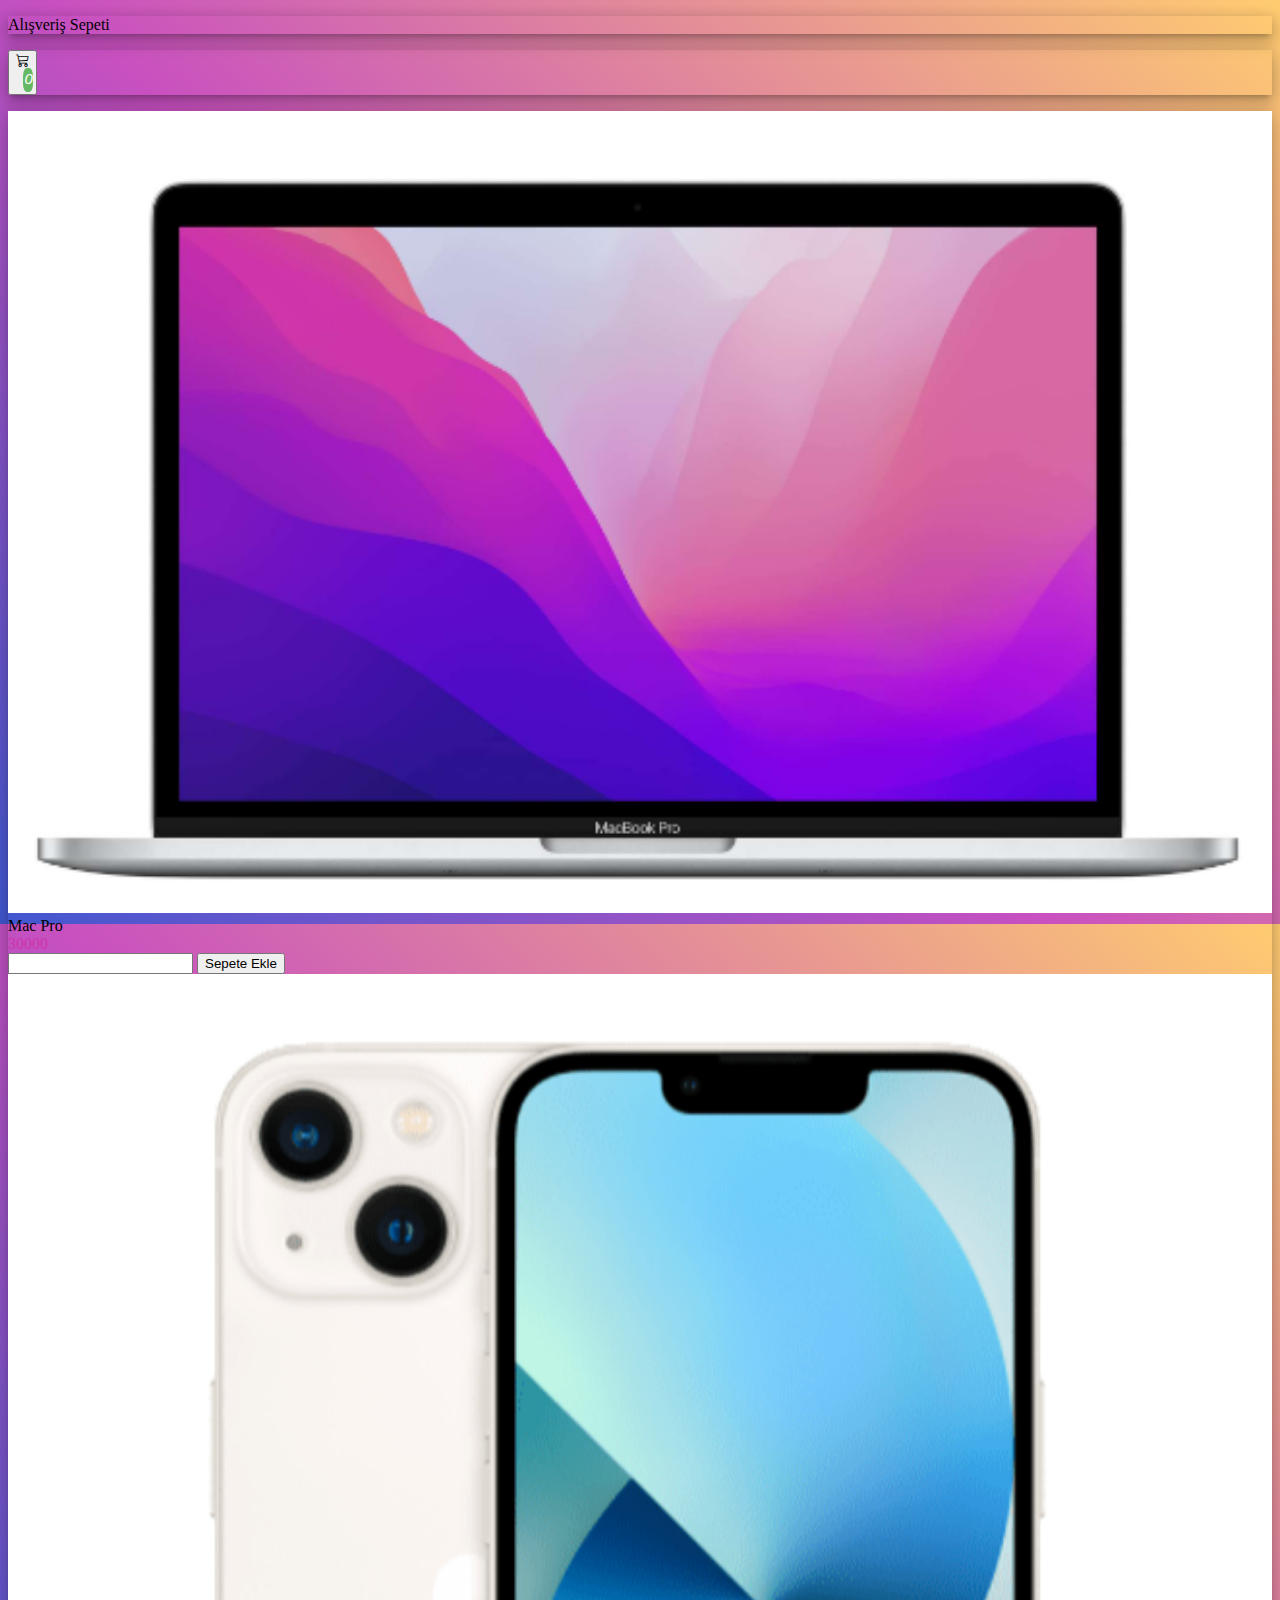
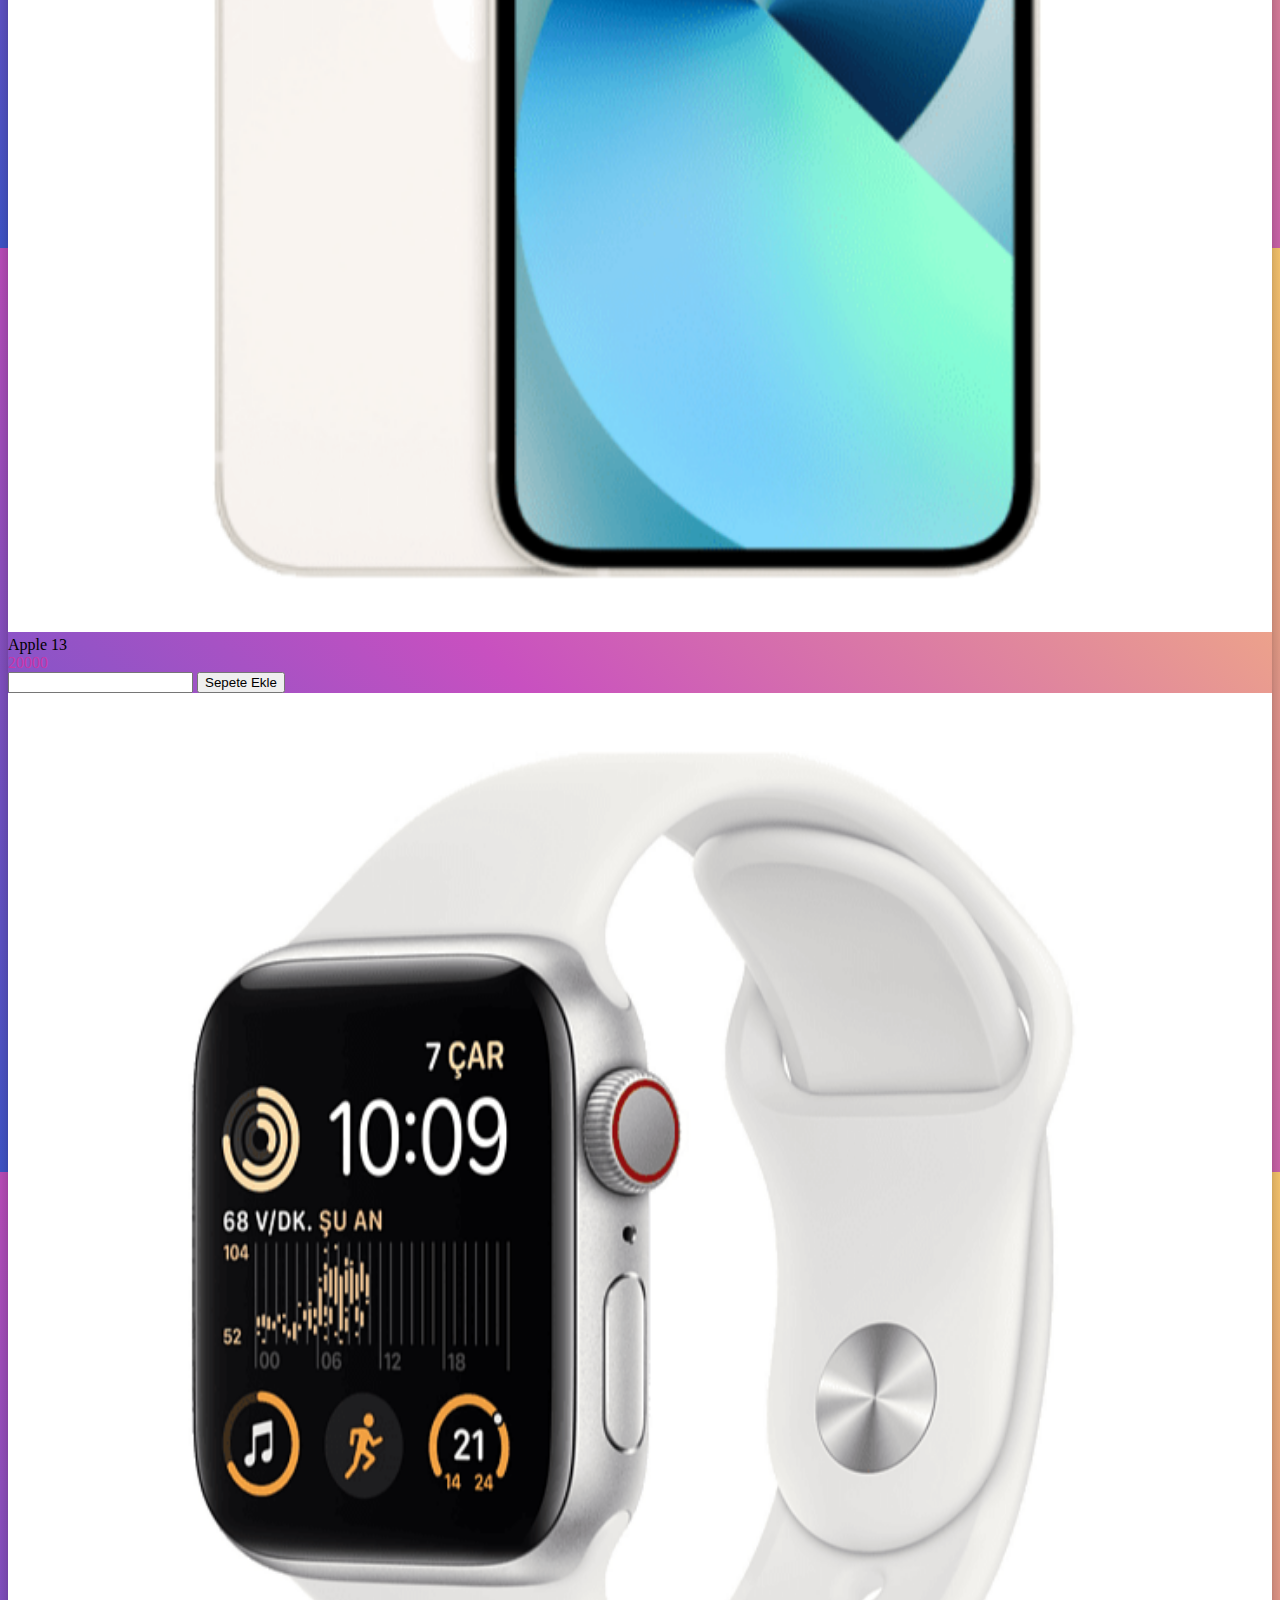
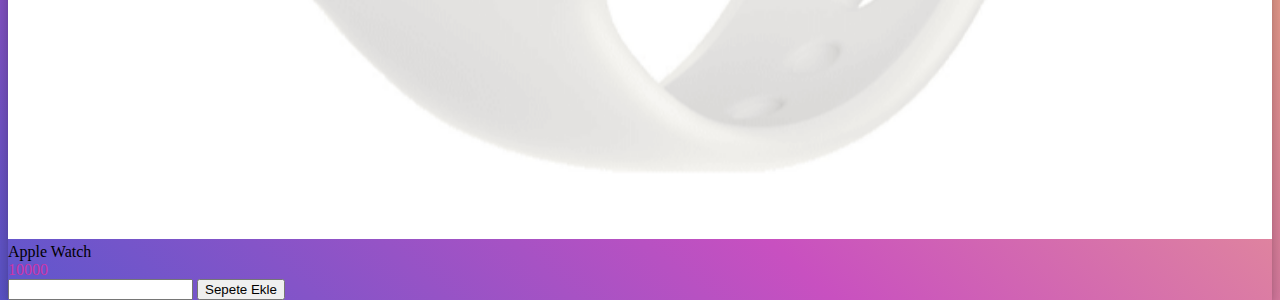
<file: uygulama8/index.html>
<!DOCTYPE html>
<html lang="tr">
<head>
<meta charset="UTF-8">
<meta http-equiv="X-UA-Compatible" content="IE=edge">
<meta name="viewport" content="width=device-width, initial-scale=1.0">
<!-- CSS only -->
<link href="https://cdn.jsdelivr.net/npm/bootstrap@5.2.2/dist/css/bootstrap.min.css" rel="stylesheet" integrity="sha384-Zenh87qX5JnK2Jl0vWa8Ck2rdkQ2Bzep5IDxbcnCeuOxjzrPF/et3URy9Bv1WTRi" crossorigin="anonymous">
<link rel="stylesheet" href="/uygulama8/css/main.css">
<link rel="stylesheet" href="https://cdn.jsdelivr.net/npm/bootstrap-icons@1.9.1/font/bootstrap-icons.css">
<title id="vitrin">Document</title>
</head>
<body class="col-12">
    <main class="col-8 mt-5 container">

        <section class="col-12 d-flex justify-content-between">
            <p class="bxs display-4 bg-white rounded-2 pb-2 ps-2 pe-2"  >Alışveriş Sepeti</p>
          <a href="/uygulama8/sepet.html"><p class="bxs" ><button class="btn btn-light"><i class="bi bi-cart3 display-6"><div class="sepetSayi">0</div></i></button></p></a>  

        </section>
        <section class="urunler bxs col-12 bg-white d-flex justify-content-between rounded-2">
            
        </section>
    </main>
<script src="/uygulama8/js/main.js"></script>
<script src="https://cdn.jsdelivr.net/npm/bootstrap@5.2.2/dist/js/bootstrap.bundle.min.js" integrity="sha384-OERcA2EqjJCMA+/3y+gxIOqMEjwtxJY7qPCqsdltbNJuaOe923+mo//f6V8Qbsw3" crossorigin="anonymous"></script>
</body>
</html>
</file>
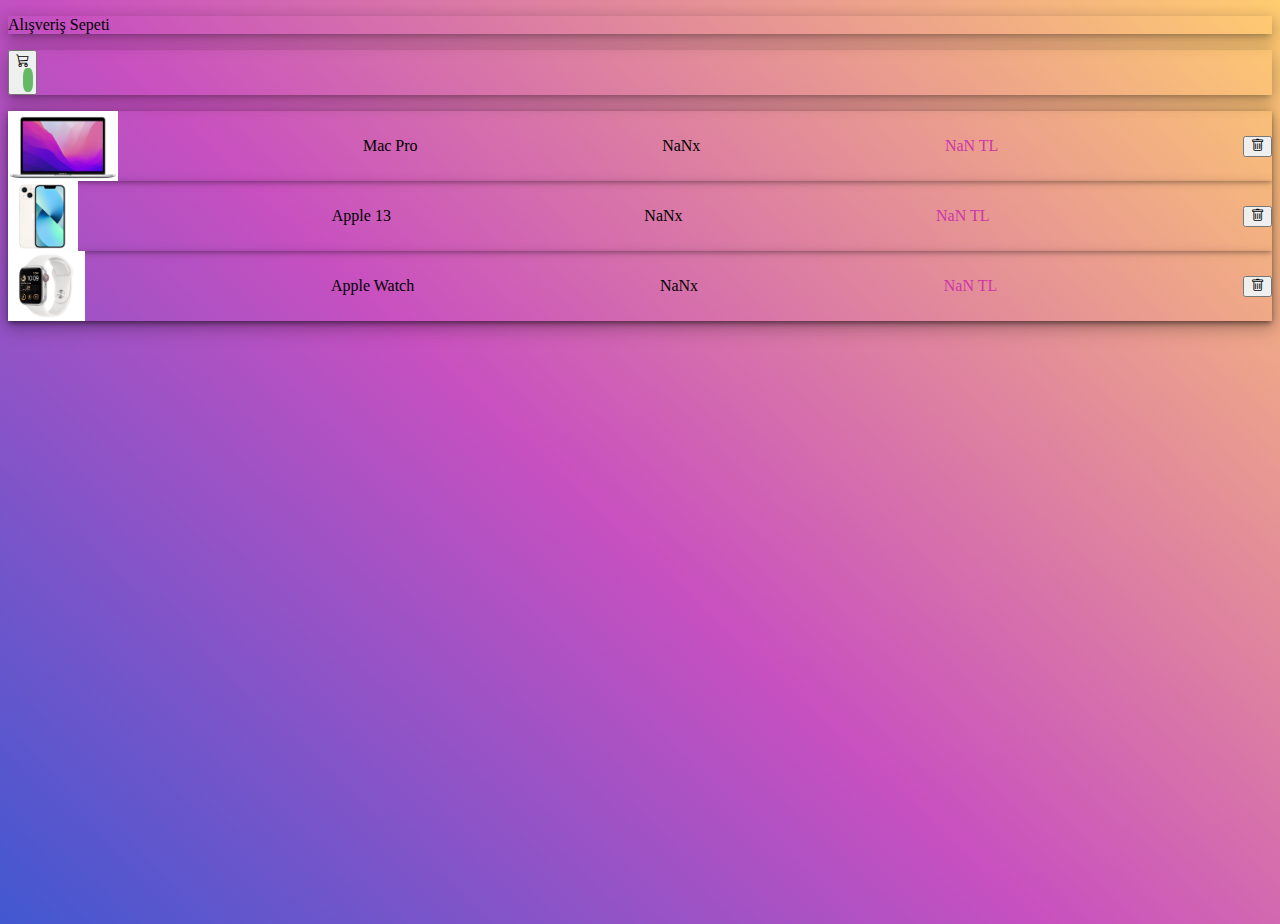
<file: uygulama8/sepet.html>
<!DOCTYPE html>
<html lang="tr">
<head>
<meta charset="UTF-8">
<meta http-equiv="X-UA-Compatible" content="IE=edge">
<meta name="viewport" content="width=device-width, initial-scale=1.0">
<!-- CSS only -->
<link href="https://cdn.jsdelivr.net/npm/bootstrap@5.2.2/dist/css/bootstrap.min.css" rel="stylesheet" integrity="sha384-Zenh87qX5JnK2Jl0vWa8Ck2rdkQ2Bzep5IDxbcnCeuOxjzrPF/et3URy9Bv1WTRi" crossorigin="anonymous">
<link rel="stylesheet" href="/uygulama8/css/main.css">
<link rel="stylesheet" href="https://cdn.jsdelivr.net/npm/bootstrap-icons@1.9.1/font/bootstrap-icons.css">
<title id="vitrin">Document2</title>
</head>
<body class="col-12">
    <main class="col-8 mt-5 container">

        <section class="col-12 d-flex justify-content-between">
            <p class="bxs display-4 bg-white rounded-2 pb-2 ps-2 pe-2">Alışveriş Sepeti</p>
         <p class="bxs">   <button class="btn btn-light"><i class="bi bi-cart3 display-6"><div class="sepetSayi">2</div></i></button></p>
       
        </section>

        <section class="bxs col-12 bg-white  d-flex justify-content-between rounded-2 pb-4">
           <div class="urunler col-11 bg-light bg-opacity-25 container rounded-2 d-block">



            

           </div>
        </section>

    </main>
<script src="/uygulama8/js/main.js"></script>
<script src="https://cdn.jsdelivr.net/npm/bootstrap@5.2.2/dist/js/bootstrap.bundle.min.js" integrity="sha384-OERcA2EqjJCMA+/3y+gxIOqMEjwtxJY7qPCqsdltbNJuaOe923+mo//f6V8Qbsw3" crossorigin="anonymous"></script>
</body>
</html>
</file>
<file: uygulama8/css/main.css>
body{
    align-items: center;
    justify-content: center;
    height: 100vh;
    background-color: #4158D0;
    background-image: linear-gradient(43deg, #4158D0 0%, #C850C0 46%, #FFCC70 100%);
}
.resim{
        height: 70%;
        width: 100%;
}
.resim1{
    height: 70px;
}
.sepetSayi{
    width: 50%;
    height: 20px;
    position: relative;
    left: 50%;
    background-color: rgb(101, 185, 101);
    color: white;
    font-size: 15px;
    border-radius: 35%;
    text-align: center;
    padding: 2px;
}

.fiyat{
    color: #cd35a8;
}
.bxs{
    box-shadow: 0px 8px 17px 2px rgba(0,0,0,0.14) , 0px 3px 14px 2px rgba(0,0,0,0.12) , 0px 5px 5px -3px rgba(0,0,0,0.2) ;
}
.urun{
    display: flex;
    justify-content: space-between;
    align-items: center;
    box-shadow: 0px 2px 5px 0px rgba(0,0,0,0.14) , 0px 1px 10px 0px rgba(0,0,0,0.12) , 0px 2px 4px -1px rgba(0,0,0,0.2)  ;
}
</file>
